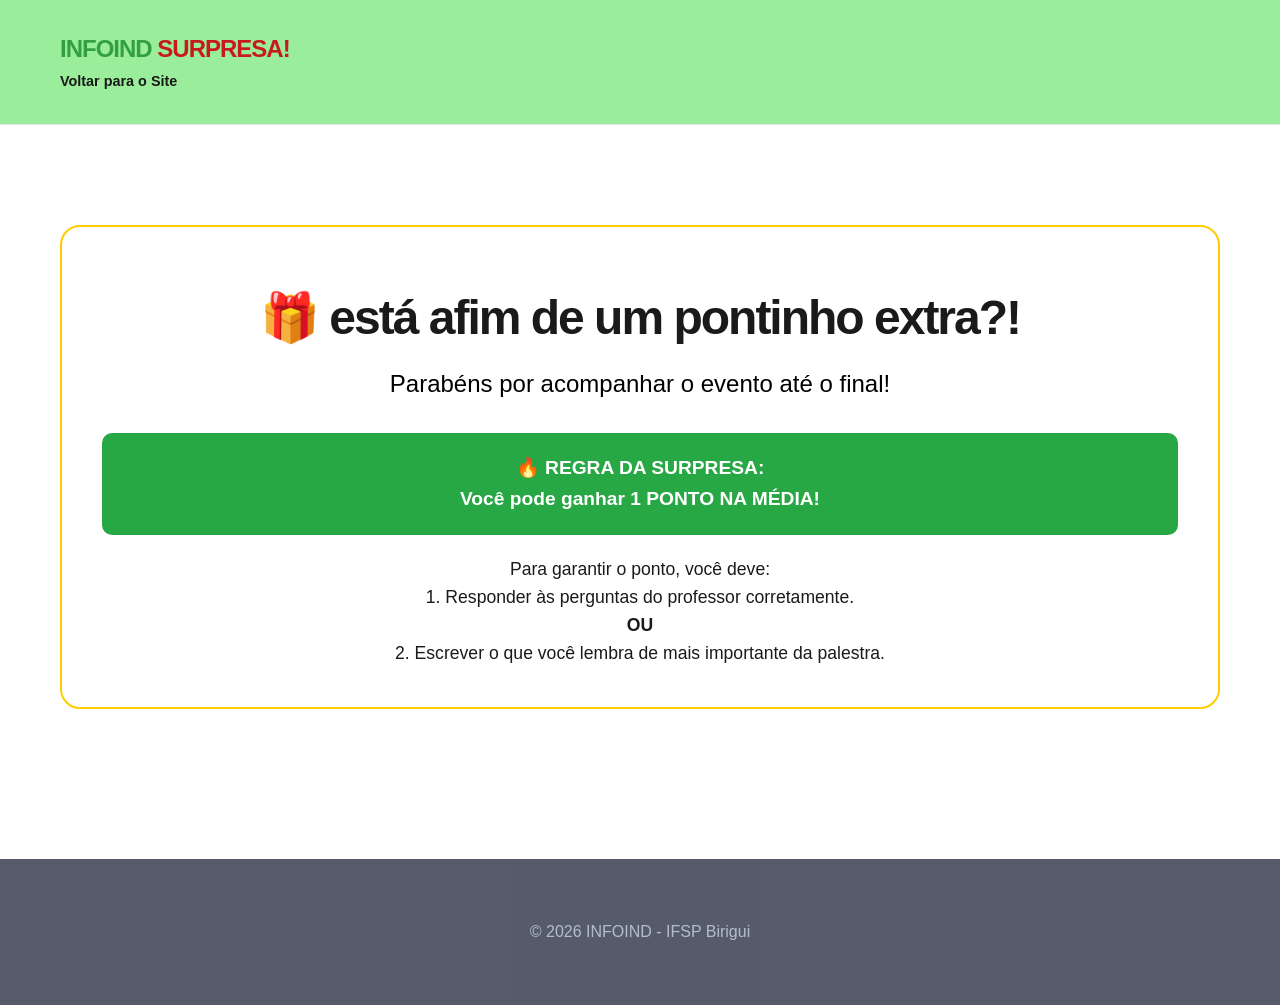
<file: bonus.html>
<!DOCTYPE html>
<html lang="pt-BR">
<head>
    <meta charset="UTF-8">
    <meta name="viewport" content="width=device-width, initial-scale=1.0">
    <title>Surpresa Bônus | INFOIND 2026</title>
    <link rel="stylesheet" href="css/estilo.css">
</head>
<body>
    <header>
        <div class="container">
            <div class="logo">INFOIND <span>SURPRESA!</span></div>
            <nav>
                <ul>
                    <li><a href="index.html">Voltar para o Site</a></li>
                </ul>
            </nav>
        </div>
    </header>

    <main class="container" style="padding: 100px 20px; text-align: center;">
        <div style="background: rgba(255, 255, 255, 0.473); padding: 40px; border-radius: 20px; border: 2px solid #ffcc00;">
            <h1 style="font-size: 3rem; margin-bottom: 20px;">🎁 está afim de um pontinho extra?!</h1>
            
            <p style="font-size: 1.5rem; line-height: 1.6; color: #000000;">
                Parabéns por acompanhar o evento até o final! 
            </p>

            <div style="margin-top: 30px; padding: 20px; background: #28a745; color: white; border-radius: 10px; font-weight: bold; font-size: 1.2rem;">
                🔥 REGRA DA SURPRESA: <br>
                Você pode ganhar <strong>1 PONTO NA MÉDIA</strong>!
            </div>

            <p style="margin-top: 20px; font-size: 1.1rem;">
                Para garantir o ponto, você deve: <br>
                1. Responder às perguntas do professor corretamente. <br>
                <strong>OU</strong> <br>
                2. Escrever o que você lembra de mais importante da palestra.
            </p>
        </div>
    </main>

    <footer style="margin-top: 50px; text-align: center; opacity: 0.7;">
        <p>&copy; 2026 INFOIND - IFSP Birigui</p>
    </footer>
</body>
</html>
</file>
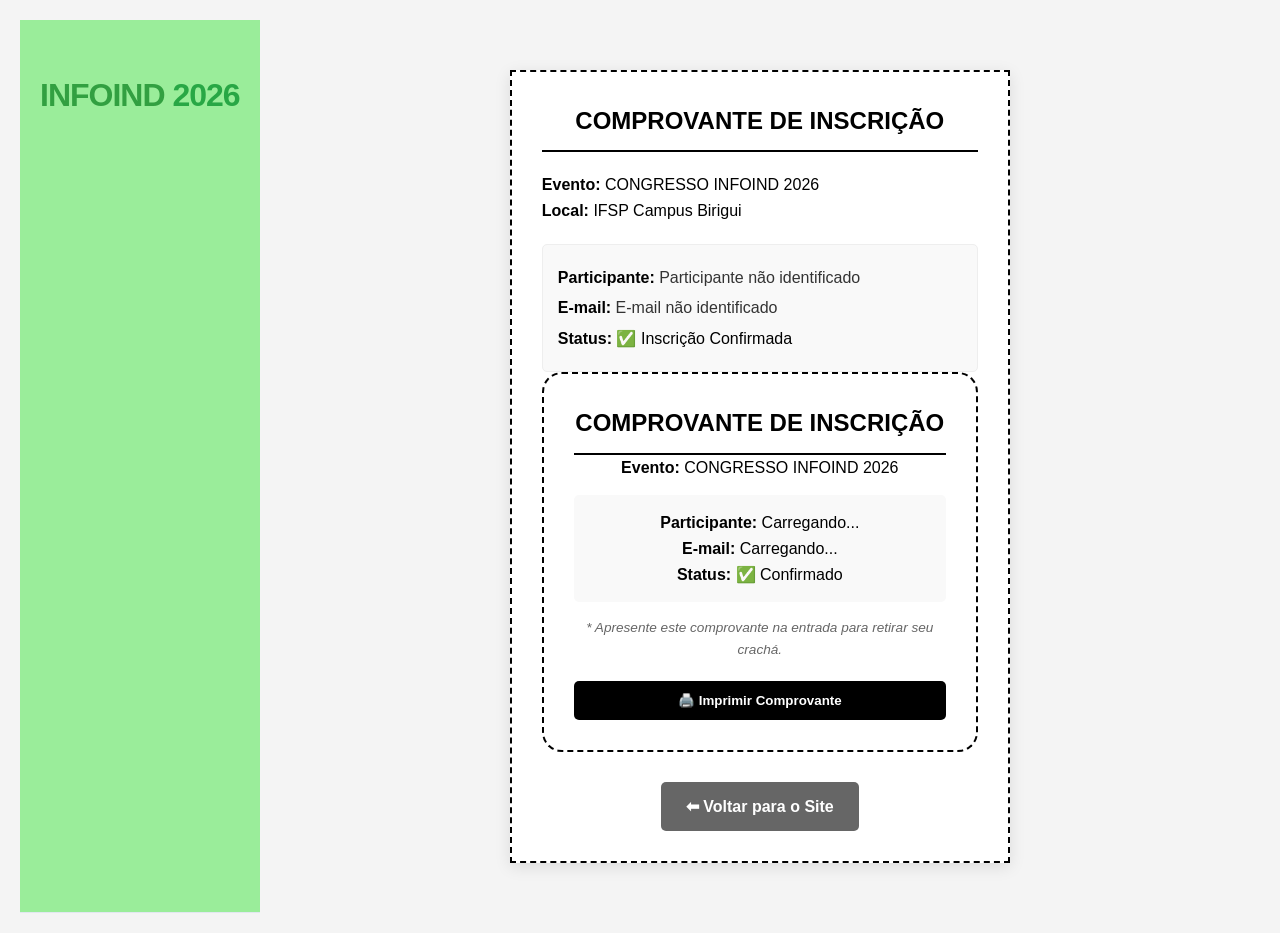
<file: comprovante.html>
<!DOCTYPE html>
<html lang="pt-BR">
<head>
    <meta charset="UTF-8">
    <meta name="viewport" content="width=device-width, initial-scale=1.0">
    <title>Comprovante de Inscrição | INFOIND 2026</title>
    <link rel="stylesheet" href="css/estilo.css">
</head>
<body>
    <header>
        <div class="container" style="text-align: center; padding: 20px;">
            <div class="logo" style="font-size: 2rem; font-weight: bold; font-family: 'Inter', sans-serif;">
                INFOIND <span style="color: #28a745;">2026</span>
            </div>
        </div>
    </header>

    <main class="container" style="padding: 50px 20px; text-align: center; font-family: 'Inter', sans-serif;">
        <div style="background: white; color: black; padding: 30px; border: 2px dashed #000; display: inline-block; text-align: left; max-width: 500px; width: 100%; box-shadow: 0 4px 15px rgba(0,0,0,0.1);">
            
            <h2 style="text-align: center; border-bottom: 2px solid #000; padding-bottom: 10px; margin-top: 0;">
                COMPROVANTE DE INSCRIÇÃO
            </h2>
            
            <div style="margin: 20px 0;">
                <p><strong>Evento:</strong> CONGRESSO INFOIND 2026</p>
                <p><strong>Local:</strong> IFSP Campus Birigui</p>
            </div>

            <div style="background: #f9f9f9; padding: 15px; border-radius: 5px; border: 1px solid #eee;">
                <p style="margin: 5px 0;"><strong>Participante:</strong> <span id="nome-exibido" style="color: #333;">Carregando...</span></p>
                <p style="margin: 5px 0;"><strong>E-mail:</strong> <span id="email-exibido" style="color: #333;">Carregando...</span></p>
                <p style="margin: 5px 0;"><strong>Status:</strong> ✅ Inscrição Confirmada</p>
            </div>

   <!DOCTYPE html>
<html lang="pt-BR">
<head>
    <meta charset="UTF-8">
    <title>Comprovante - INFOIND 2026</title>
    <style>
        body { font-family: sans-serif; display: flex; justify-content: center; padding: 20px; background: #f4f4f4; }
        .card { background: white; padding: 30px; border: 2px dashed #000; max-width: 450px; width: 100%; }
        .dados { background: #f9f9f9; padding: 15px; margin: 15px 0; border-radius: 5px; }
        .btn-print { margin-top: 20px; padding: 12px; background: #000; color: #fff; border: none; cursor: pointer; width: 100%; border-radius: 5px; font-weight: bold; }
    </style>
</head>
<body>

    <main>
        <div class="card">
            <h2 style="text-align: center; border-bottom: 2px solid #000; padding-bottom: 10px;">COMPROVANTE DE INSCRIÇÃO</h2>
            
            <p><strong>Evento:</strong> CONGRESSO INFOIND 2026</p>
            
            <div class="dados">
                <p><strong>Participante:</strong> <span id="nome-exibido">Carregando...</span></p>
                <p><strong>E-mail:</strong> <span id="email-exibido">Carregando...</span></p>
                <p><strong>Status:</strong> ✅ Confirmado</p>
            </div>

            <p style="font-size: 0.85rem; color: #666; font-style: italic;">
                * Apresente este comprovante na entrada para retirar seu crachá.
            </p>
            
            <button onclick="window.print()" class="btn-print">
                🖨️ Imprimir Comprovante
            </button>
        </div>
        
        <div style="margin-top: 30px; text-align: center;">
            <a href="index.html" style="text-decoration: none; background-color: #666; color: white; padding: 12px 25px; border-radius: 5px; font-weight: bold; display: inline-block;">
                ⬅ Voltar para o Site
            </a>
        </div>
    </main>
    
    <script>
        
        const urlParams = new URLSearchParams(window.location.search);
        
        const nomeParticipante = urlParams.get('nome') || "Participante não identificado";
        const emailParticipante = urlParams.get('email') || "E-mail não identificado";
        document.getElementById('nome-exibido').innerText = nomeParticipante;
        document.getElementById('email-exibido').innerText = emailParticipante;
    </script>
</body>
</html>
</file>
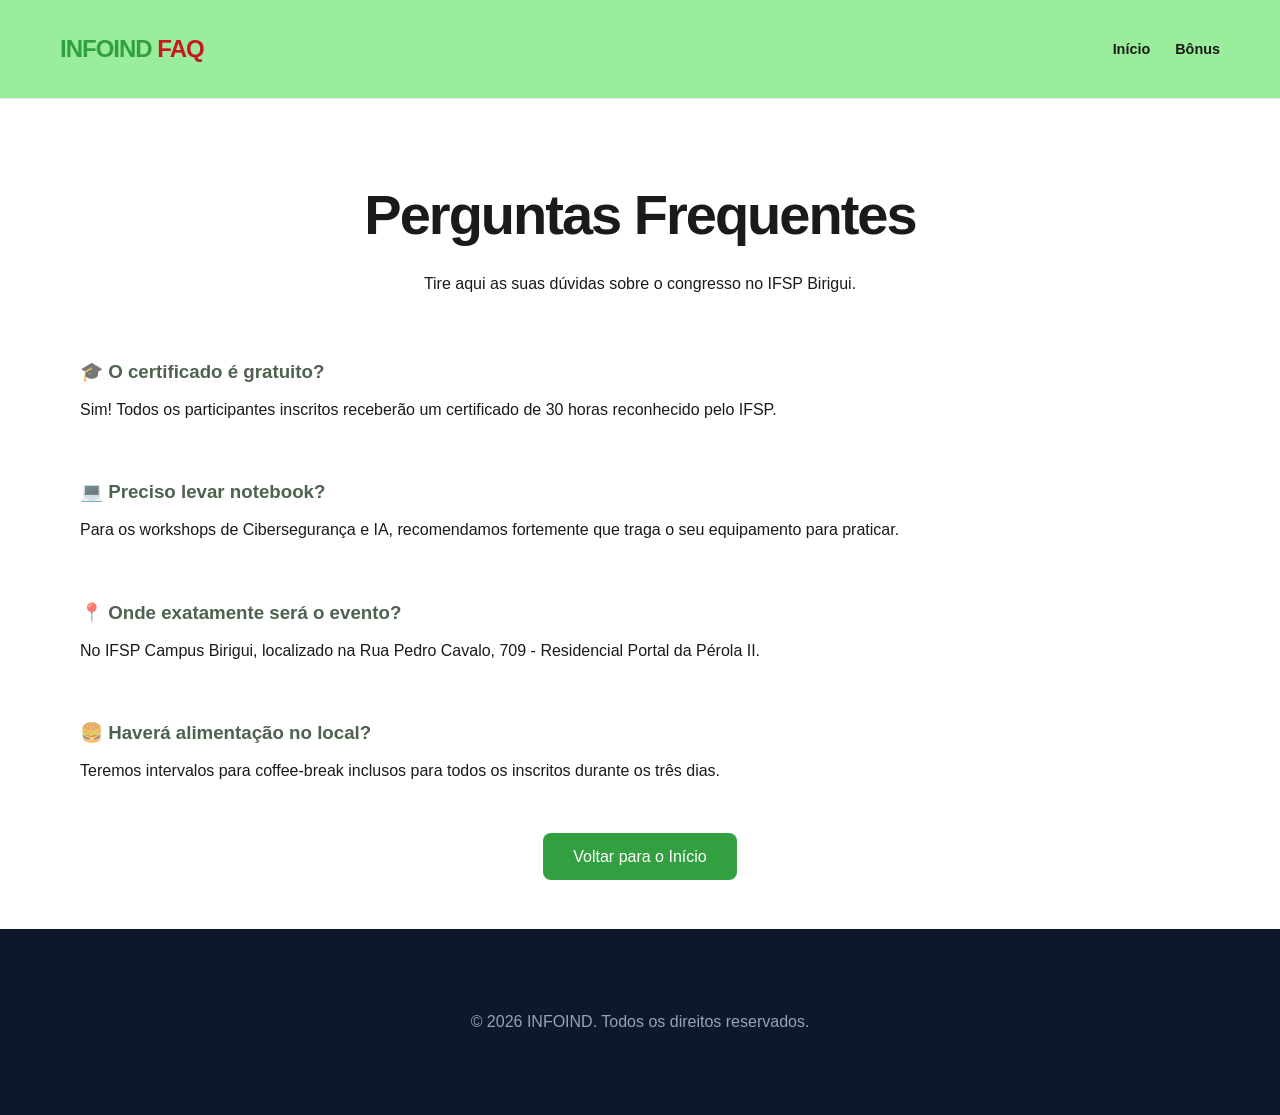
<file: duvidas.html>
<!DOCTYPE html>
<html lang="pt-BR">
<head>
    <meta charset="UTF-8">
    <meta name="viewport" content="width=device-width, initial-scale=1.0">
    <title>Dúvidas Frequentes | INFOIND 2026</title>
    <link rel="stylesheet" href="css/estilo.css">
    <style>
        .faq-item {
            background: rgba(255, 255, 255, 0.05);
            margin-bottom: 15px;
            padding: 20px;
            border-radius: 10px;
            text-align: left;
        }
        .faq-item h3 {
            color: #072406b6;
            margin-bottom: 10px;
        }
    </style>
</head>
<body>
    <header>
        <div class="container header-flex">
            <div class="logo">INFOIND <span>FAQ</span></div>
            <nav>
                <ul>
                    <li><a href="index.html">Início</a></li>
                    <li><a href="bonus.html">Bônus</a></li>
                </ul>
            </nav>
        </div>
    </header>

    <main class="container" style="padding: 60px 20px; text-align: center;">
        <h1>Perguntas Frequentes</h1>
        <p style="margin-bottom: 40px;">Tire aqui as suas dúvidas sobre o congresso no IFSP Birigui.</p>

        <div class="faq-container">
            <div class="faq-item">
                <h3>🎓 O certificado é gratuito?</h3>
                <p>Sim! Todos os participantes inscritos receberão um certificado de 30 horas reconhecido pelo IFSP.</p>
            </div>

            <div class="faq-item">
                <h3>💻 Preciso levar notebook?</h3>
                <p>Para os workshops de Cibersegurança e IA, recomendamos fortemente que traga o seu equipamento para praticar.</p>
            </div>

            <div class="faq-item">
                <h3>📍 Onde exatamente será o evento?</h3>
                <p>No IFSP Campus Birigui, localizado na Rua Pedro Cavalo, 709 - Residencial Portal da Pérola II.</p>
            </div>

            <div class="faq-item">
                <h3>🍔 Haverá alimentação no local?</h3>
                <p>Teremos intervalos para coffee-break inclusos para todos os inscritos durante os três dias.</p>
            </div>
        </div>

        <div style="margin-top: 40px;">
            <a href="index.html" class="nav-btn" style="padding: 15px 30px; text-decoration: none;">Voltar para o Início</a>
        </div>
    </main>

    <footer>
        <div class="container" style="text-align: center; padding: 20px;">
            <p>&copy; 2026 INFOIND. Todos os direitos reservados.</p>
        </div>
    </footer>
</body>
</html>
</file>
<file: css/estilo.css>
:root {
    --primary: #32a041;       
    --primary-dark: #267a32;
    --accent: #c8191e;        
    --bg-light: #b7dab3;
    --white: #ffffff;
    --text-dark: #1a1a1a;
    --text-muted: #255a2a;
}

* {
    margin: 0;
    padding: 0;
    box-sizing: border-box;
}

body {
    font-family: 'Inter', sans-serif;
    background-color: var(--white);
    color: var(--text-dark);
    line-height: 1.6;
}

.container {
    max-width: 1200px;
    margin: 0 auto;
    padding: 0 20px;
}

/* Header e Navegação */
header {
    background: rgba(149, 236, 149, 0.95);
    padding: 30px 0;
    border-bottom: 1px solid #e2e8f0;
    position: sticky;
    top: 0;
    z-index: 1000;
    backdrop-filter: blur(10px);
}

.header-flex {
    display: flex;
    justify-content: space-between;
    align-items: center;
}

.logo {
    font-weight: 800;
    font-size: 1.5rem;
    color: var(--primary);
    letter-spacing: -1px;
}

.logo span {
    color: var(--accent);
}

nav ul {
    list-style: none;
    display: flex;
    gap: 25px;
    align-items: center;
}

nav a {
    text-decoration: none;
    color: var(--text-dark);
    font-weight: 600;
    font-size: 0.9rem;
    transition: color 0.3s;
}

nav a:hover {
    color: var(--primary);
}

.nav-btn {
    background: var(--primary);
    color: white !important;
    padding: 10px 20px;
    border-radius: 8px;
}

/* Hero Section */
.hero {
    padding: 100px 0;
    text-align: center;
    background: linear-gradient(180deg, #f0fff4 0%, #ffffff 100%);
}

.badge {
    background: #dcfce7;
    color: var(--primary-dark);
    padding: 6px 16px;
    border-radius: 50px;
    font-size: 0.8rem;
    font-weight: 700;
    text-transform: uppercase;
}

h1 {
    font-size: 3.5rem;
    font-weight: 800;
    margin: 25px 0;
    line-height: 1.1;
    letter-spacing: -2px;
}

.hero-text {
    font-size: 1.2rem;
    color: var(--text-muted);
    max-width: 800px;
    margin: 0 auto 40px;
}

.hero-details {
    display: flex;
    justify-content: center;
    gap: 30px;
    margin-bottom: 40px;
    font-weight: 600;
}

.btn-primary {
    background: var(--primary);
    color: white;
    padding: 18px 35px;
    border-radius: 12px;
    text-decoration: none;
    font-weight: 700;
    font-size: 1.1rem;
    display: inline-block;
    transition: all 0.3s;
    box-shadow: 0 10px 15px -3px rgba(0, 255, 34, 0.3);
}

.btn-primary:hover {
    transform: translateY(-3px);
    background: var(--primary-dark);
}

/* Benefícios */
.beneficios-grid {
    display: grid;
    grid-template-columns: repeat(auto-fit, minmax(300px, 1fr));
    gap: 30px;
    padding: 60px 0;
}

.b-card {
    padding: 40px;
    background: var(--bg-light);
    border-radius: 20px;
    border: 1px solid #e2e8f0;
    transition: 0.3s;
}

.b-card:hover {
    border-color: var(--primary);
    background: var(--white);
    transform: translateY(-5px);
}

.icon { font-size: 2.5rem; margin-bottom: 20px; }

/* Cronograma (Timeline) */
.bg-light { background: var(--bg-light); padding: 80px 0; }

.timeline {
    max-width: 800px;
    margin: 40px auto;
}

.t-item {
    display: flex;
    background: var(--white);
    padding: 25px;
    margin-bottom: 15px;
    border-radius: 12px;
    box-shadow: 0 4px 6px rgba(0,0,0,0.05);
}

.t-time {
    min-width: 120px;
    font-weight: 800;
    color: var(--accent);
}

/* Palestrantes - AJUSTE DE FOTO 180px */
.grid {
    display: grid;
    grid-template-columns: repeat(auto-fit, minmax(280px, 1fr));
    gap: 30px;
    margin-top: 50px;
}

.card {
    background: var(--white);
    border-radius: 20px;
    overflow: hidden;
    border: 1px solid #e2e8f0;
    text-align: center;
    padding-bottom: 20px;
    transition: 0.3s;
}

.image-container {
    width: 100%;
    height: 240px; /* Proporção 3x4 para largura de 180px */
    display: flex;
    justify-content: center;
    align-items: center;
    background: #f1f5f9;
    padding-top: 20px;
}

.card img {
    width: 180px;  /* Tamanho exato que você pediu */
    height: 240px; /* Altura proporcional 3x4 */
    object-fit: cover;
    border-radius: 12px;
    border: 4px solid var(--primary);
}

.card-content { padding: 20px; }
.tag { color: var(--primary); font-weight: 700; font-size: 0.8rem; text-transform: uppercase; }

/* Formulário Glass */
.glass-form {
    background: var(--white);
    padding: 60px;
    border-radius: 30px;
    border: 2px solid var(--primary);
    margin: 80px 0;
}

.form-row { display: flex; gap: 20px; margin-bottom: 20px; }
input, select {
    width: 100%;
    padding: 15px;
    border: 1px solid #cbd5e1;
    border-radius: 10px;
    font-size: 1rem;
}

.btn-submit {
    width: 100%;
    padding: 18px;
    background: var(--text-dark);
    color: white;
    border: none;
    border-radius: 10px;
    font-weight: 700;
    cursor: pointer;
    transition: 0.3s;
}

.btn-submit:hover { background: var(--primary); }

/* Footer */
footer {
    background: #0f172a;
    color: #94a3b8;
    padding: 60px 0;
}

.footer-grid {
    display: flex;
    justify-content: space-between;
    align-items: center;
}

/* Responsividade */
@media (max-width: 768px) {
    h1 { font-size: 2.5rem; }
    .form-row { flex-direction: column; }
    .header-flex { flex-direction: column; gap: 20px; }
}
</file>
